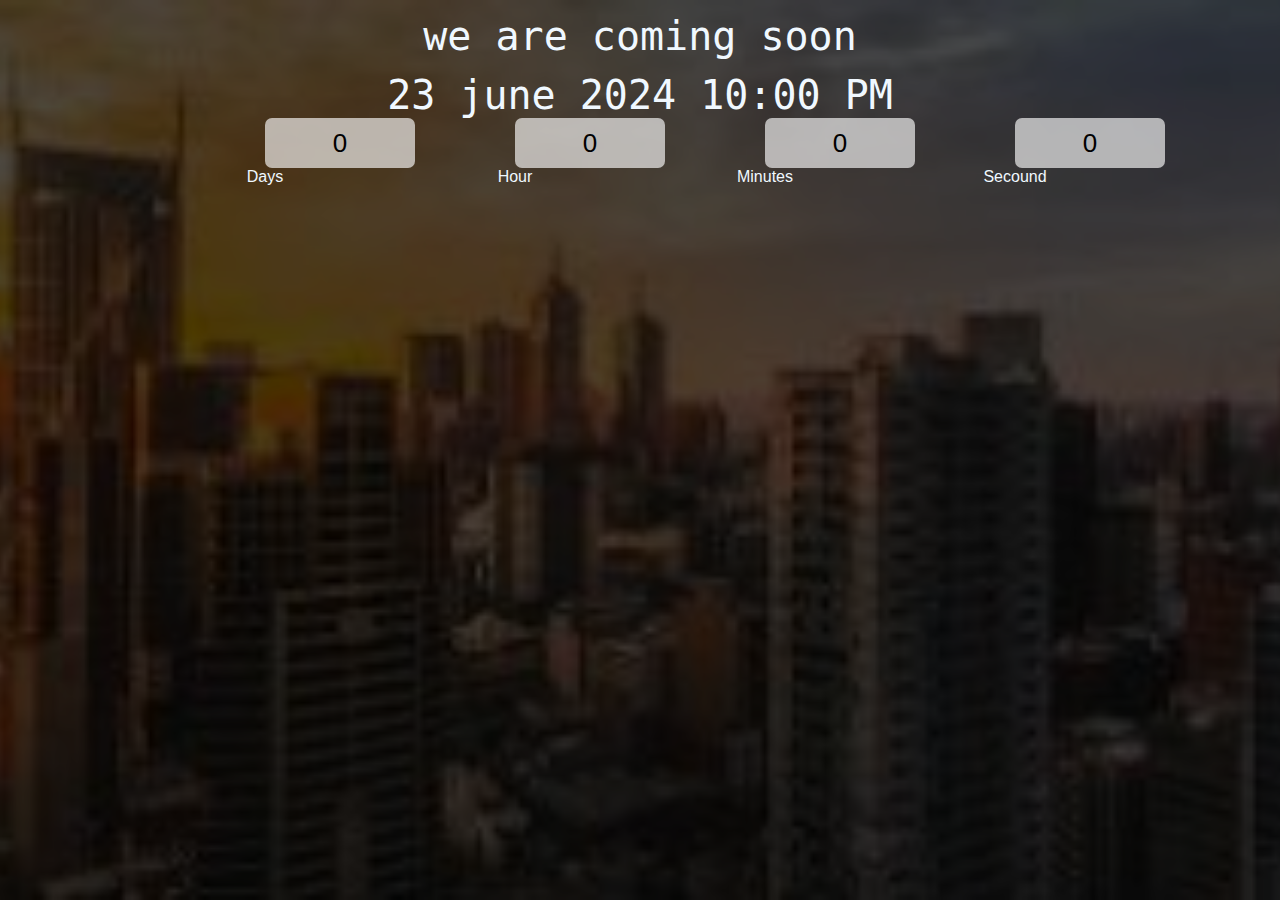
<file: counteer/index.html>
<!DOCTYPE html>
<html lang="en">
<head>
    <meta charset="UTF-8">
    <meta name="viewport" content="width=device-width, initial-scale=1.0">
    <link rel="stylesheet" href="css/custom.css">
    <title>counddown</title>
</head>
<body>

    <div class="main">
    <div class="overlay">
        <div class="title">we are coming soon</div>
        <div class="title" id="end-date">29 May 2024 6:12 AM</div>
        <div class="col">
            <div >
                <input type="text" readonly value="0">
                <br/>
                <label for="">Days</label>
            </div>
            <div>
                <input type="text" readonly value="0">
                <br/>
                <label for="">Hour</label>
            </div>
            <div>
                <input type="text" readonly value="0">
                <br/>
                <label for="">Minutes</label>
            </div>
            <div>
                <input type="text" readonly value="0">
                <br/>
                <label for="">Secound</label>
            </div>
        </div>
    </div>
    </div>
</body>
<script src="js/app.js"></script>
</html>
</file>
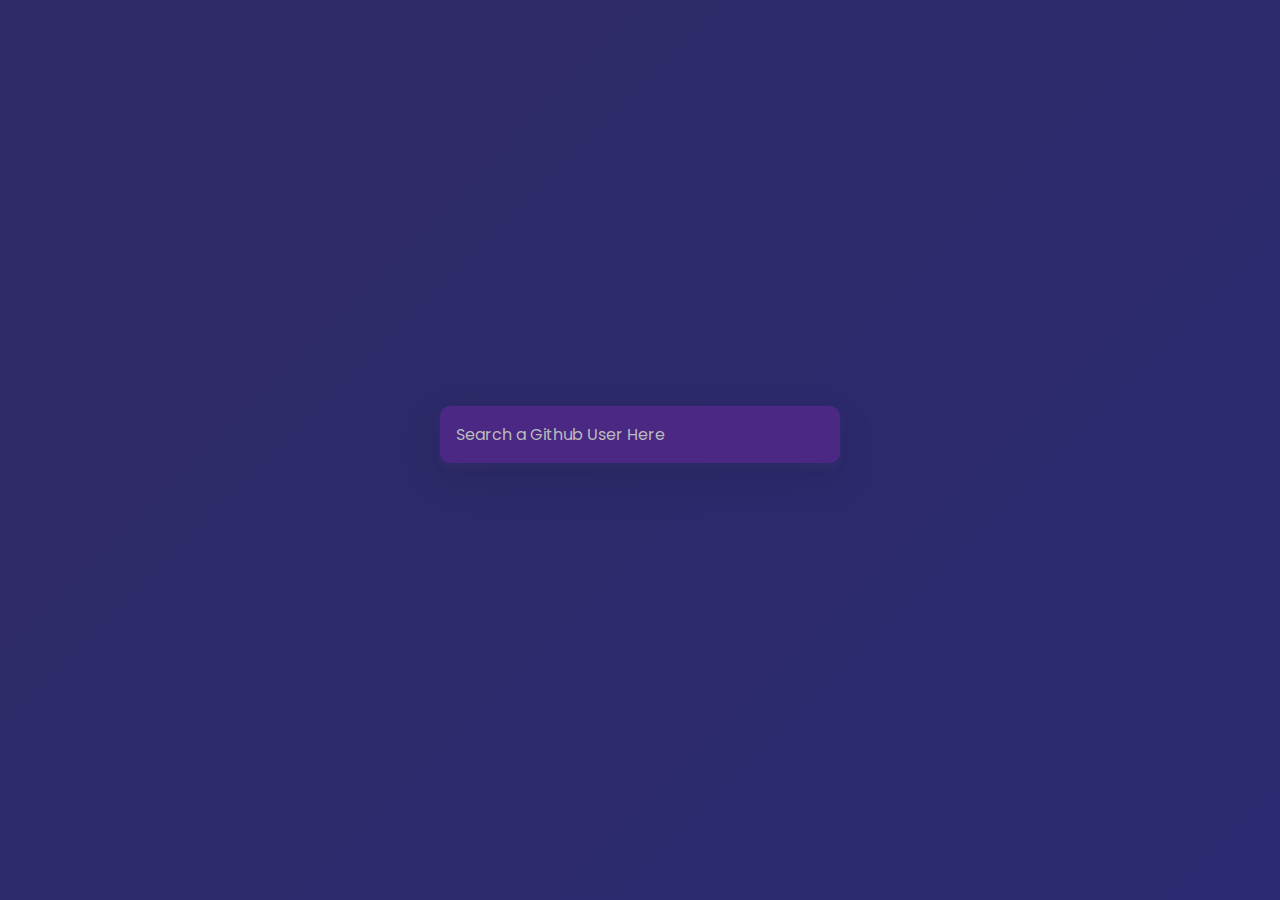
<file: github/index.html>
<!DOCTYPE html>
<html lang="en">

<head>
    <meta charset="UTF-8" />
    <meta name="viewport" content="width=device-width, initial-scale=1.0" />
    <title>Github Profiles</title>
    <link rel="stylesheet" href="custom.css" />
    <script src="app.js" defer></script>
</head>

<body>
    <form id="form" onsubmit="return formSubmit()">
        <input type="text" id="search" autofocus placeholder="Search a Github User Here" />
    </form>
    <main id="main">
        <!-- <div class="card">
            <div>
                <img class="avatar" src="https://picsum.photos/200" alt="Florin Pop">
            </div>
            <div class="user-info">
                <h2>Name</h2>
                <p>Bio</p>

                <ul class="info">
                    <li>###<strong>Followers</strong></li>
                    <li>##<strong>Following</strong></li>
                    <li>###<strong>Repos</strong></li>
                </ul>

                <div id="repos">
                    <a class="repo" href="#" target="_blank">Repo 1</a>
                    <a class="repo" href="#" target="_blank">Repo 2</a>
                    <a class="repo" href="#" target="_blank">Repo 3</a>
                </div>
            </div>
        </div> -->
    </main>
</body>

</html>
</file>
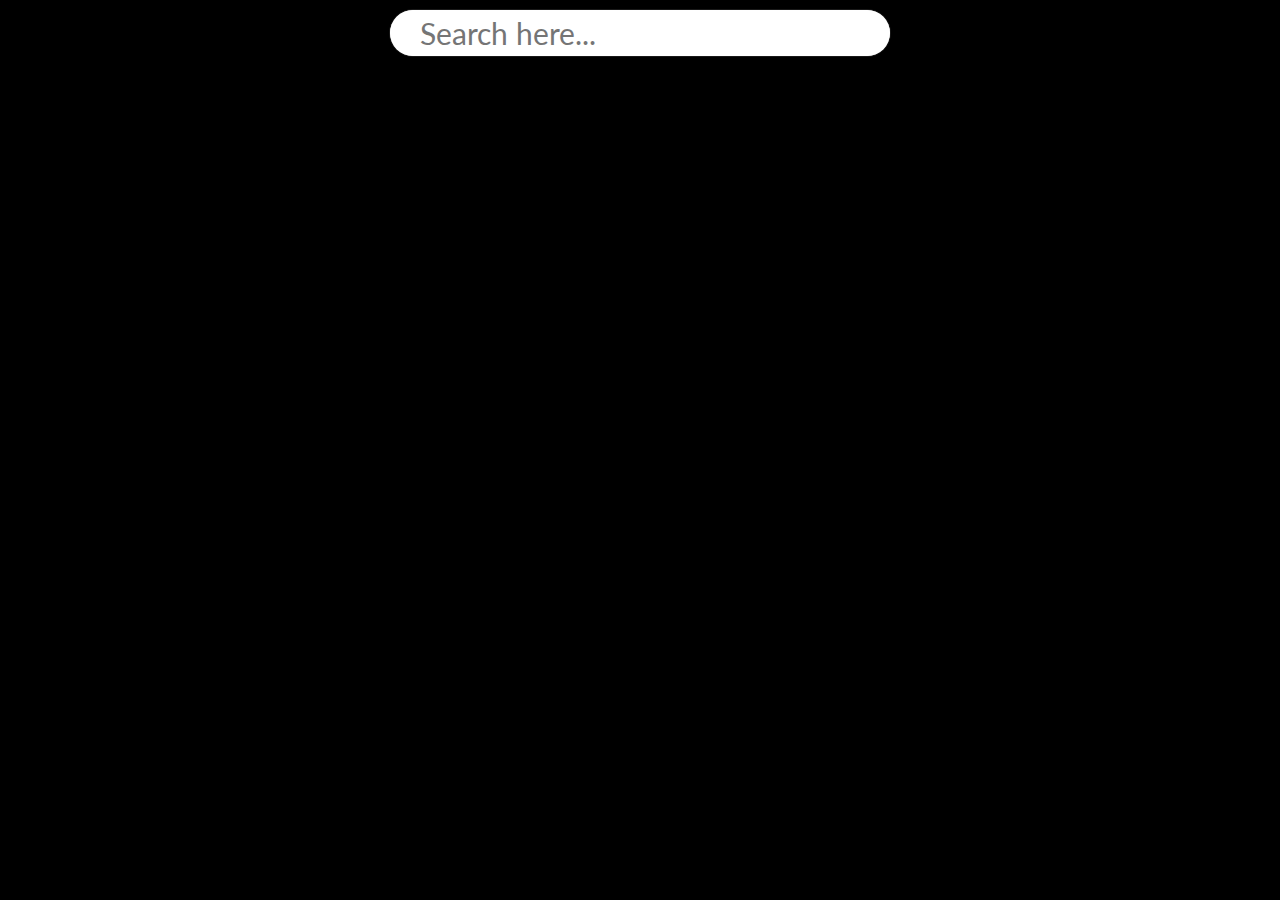
<file: movie-search-app/index.html>
<!DOCTYPE html>
<html lang="en">

<head>
    <meta charset="UTF-8">
    <meta http-equiv="X-UA-Compatible" content="IE=edge">
    <meta name="viewport" content="width=device-width, initial-scale=1.0">
    <title>Document</title>
    <link rel="stylesheet" href="css/custom.css">
</head>

<body>
    <div class="main">
        <div class="row" style="justify-content: center;">
            <input type="search" id="search" autofocus autocomplete="off" placeholder="Search here..." />
        </div>
        <div class="row" id="movie-box">

        </div>
    </div>
    <script src="js/app.js"></script>
</body>

</html>
</file>
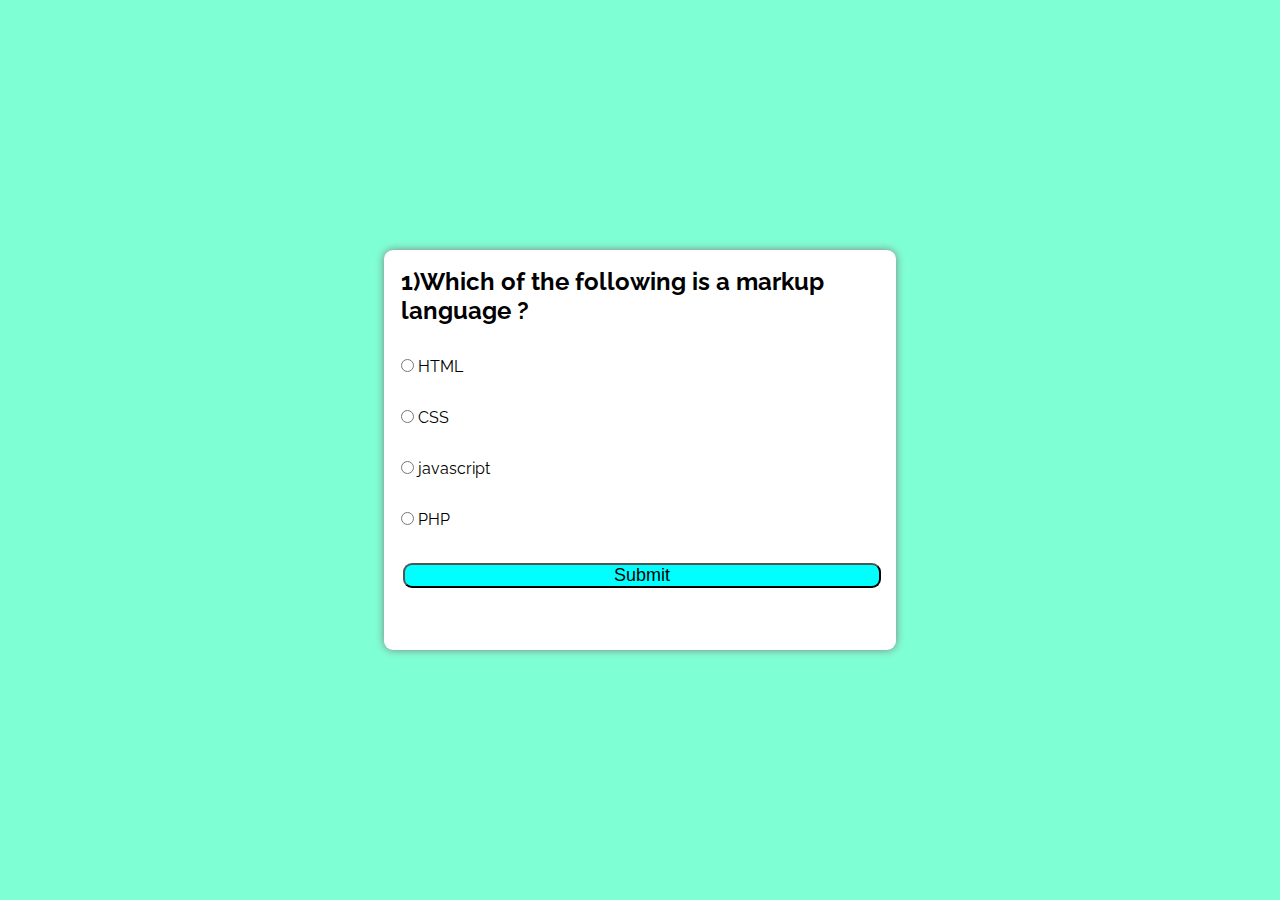
<file: quize/index.html>
<!DOCTYPE html>
<html lang="en">
<head>
    <meta charset="UTF-8">
    <meta name="viewport" content="width=device-width, initial-scale=1.0">
    <title>Document</title>
    <link rel="stylesheet" href="css/custom.css">
</head>
<body>
    <div id="main">
        <div id="box">
            <h2 id="quesBox"> 1) This is our first dammo question. </h2>
            <div class="row">
                <input class="options" id="option1" type="radio" value="a" name="option"/>
                <lable for="option1">Option 1</lable>
            </div>
            <div class="row">
                <input class="options" id="option2" type="radio" value="b" name="option"/>
                <lable for="option2">Option 2</lable>
            </div>
            <div class="row">
                <input class="options" id="option3" type="radio" value="c" name="option"/>
                <lable for="option3">Option 3</lable>
            </div>
            <div class="row">
                <input class="options" id="option4" type="radio" value="d" name="option"/>
                <lable for="option4">Option 4</lable>
            </div>
            <button class="btn">
                Submit
            </button>
        </div>
    </div>
   
    <script src="js/app.js"></script>
</body>
</html>
</file>
<file: counteer/css/custom.css>
*{
    padding :0;
    margin :0;
    box-sizing: border-box;
    font-family:'Poppins', sans-serif;
}
.main{
    width: 100%;
    height:100vh;
    background: url('../image/download\ \(1\).jpg') center center;
    background-size: cover;
}
.overlay{
    width: 100%;
    height:100%;
    display:flex;
    align-items: center;
    flex-direction: column;
    background-color: rgba(0,0,0,0.7);
}
.title{
    margin-top:13px;
    color:aliceblue;
    font-size:2.5rem;
    font-family: "Reddit Mono", monospace;
    font-optical-sizing: auto;
    font-weight: weight;
    font-style: normal;
}
.col{
    width: 1033x;
    height: 100 px;
    display:flex;
    justify-content: center; 
    color:aliceblue;
}
input{
    width:60%;
    height:50px;
    border-radius: 7px;
    margin-left:50%;
    border-color: transparent;
    text-align: center;
    font-size:26px;
    background-color:rgba(255,255,255,0.64);
}
.col div {
    width: 250px;
    text-align: center;
    font-size:auto; 
    margin-left: 14 px;
}
</file>
<file: github/custom.css>
@import url("https://fonts.googleapis.com/css2?family=Poppins:wght@200;400;600&display=swap");
* {
    box-sizing: border-box;
    padding: 0;
    margin: 0;
}

body {
    background-color: #2a2a72;
    background-image: linear-gradient(315deg, #2a2a72 0%, #2e2a68 74%);
    display: flex;
    flex-direction: column;
    align-items: center;
    justify-content: center;
    font-family: "Poppins", sans-serif;
    margin: 0;
    min-height: 100vh;
}

input {
    background-color: #4c2885;
    border-radius: 10px;
    border: none;
    box-shadow: 0 5px 10px rgba(154, 160, 185, 0.05), 0 15px 40px rgba(0, 0, 0, 0.1);
    color: white;
    font-family: inherit;
    font-size: 1rem;
    padding: 1rem;
    margin-bottom: 2rem;
    width: 400px;
}

input::placeholder {
    color: #bbb;
}

input:focus {
    outline: none;
}

.card {
    background-color: #4c2885;
    background-image: linear-gradient(315deg, #4c2885 0%, #4c11ac 100%);
    border-radius: 20px;
    box-shadow: 0 5px 10px rgba(154, 160, 185, 0.05), 0 15px 40px rgba(0, 0, 0, 0.1);
    display: flex;
    padding: 3rem;
    max-width: 800px;
}

.avatar {
    border: 10px solid #2a2a72;
    border-radius: 50%;
    height: 150px;
    width: 150px;
}

.user-info {
    color: #eee;
    margin-left: 2rem;
}

.user-info h2 {
    margin-top: 0;
}

.user-info ul {
    display: flex;
    justify-content: space-between;
    list-style-type: none;
    padding: 0;
    max-width: 400px;
}

.user-info ul li {
    display: flex;
    margin-right: 10px;
    align-items: center;
}

.user-info ul li strong {
    font-size: 0.9rem;
    margin-left: 0.5rem;
}

.repo {
    background-color: #2a2a72;
    border-radius: 5px;
    display: inline-block;
    color: white;
    font-size: 0.7rem;
    padding: 0.25rem 0.5rem;
    margin-right: 0.5rem;
    margin-bottom: 0.5rem;
    text-decoration: none;
}
</file>
<file: movie-search-app/css/custom.css>
@import url('https://fonts.googleapis.com/css2?family=Lato:ital,wght@0,300;1,300&display=swap');
* {
    padding: 0;
    margin: 0;
    font-family: 'Lato', sans-serif;
    box-sizing: border-box;
}

.main {
    width: 100%;
    min-height: 100vh;
    background-color: black;
}

.row {
    display: flex;
    flex-wrap: wrap;
    justify-content: space-between;
}

.box {
    padding: 10px;
    width: 25%;
    flex-basis: 25%;
    height: 400px;
    border-radius: 5px;
    overflow: hidden;
    border-radius: 5px;
    position: relative;
}

.box img {
    width: 100%;
    height: 100%;
    box-shadow: 0 4px 5px rgb(0 0 0 / 20%);
}

.box .overlay {
    width: 100%;
    max-height: 100%;
    min-height: auto;
    position: absolute;
    bottom: -100%;
    font-weight: bold;
    padding: 20px;
    border-radius: 10px 10px 0px 0px;
    left: 0;
    transition: 0.5s;
    background-color: white;
}

.box span {
    color: orange;
    display: inline-block;
    font-weight: bold;
    font-size: 25px;
}

.title {
    width: 100%;
    display: flex;
    justify-content: space-between;
}

.box:hover .overlay {
    bottom: 0%;
}

.overlay h2 {
    margin-bottom: 10px;
}

#search {
    width: 500px;
    padding: 5px 30px;
    background-color: rgba(52, 73, 94, 0.7);
    outline: none;
    border: none;
    box-shadow: 0px 0px 1px white;
    color: White;
    margin-top: 10px;
    font-size: 30px;
    border-radius: 25px;
    transition: 1s;
    margin-bottom: 15px;
}

#search:focus {
    background-color: white;
    color: black;
}
</file>
<file: quize/css/custom.css>
@import url('https://fonts.googleapis.com/css2?family=Raleway:ital,wght@0,100..900;1,100..900&display=swap');
*{
    padding:0;
    margin:0;
    box-sizing: border-box;
    font-family: "Raleway", sans-serif;
}
body{
    background-color: aquamarine;
}
#main{
    height:100vh;
    width:100%;
    display: flex;
    justify-content: center;
    align-items: center;
}
#box{
    padding: 17px;
    width: 40%;
    height: 400px;
    box-shadow: 0px 0px 9px gray;
    background-color: white;
    border-radius: 9px;
}
.row{
    width:100%;
    margin:2rem;
    margin-left: auto;
}
.btn{
    width:100%;
    margin:2px;
    font-family: 'Lucida Sans', 'Lucida Sans Regular', 'Lucida Grande', 'Lucida Sans Unicode', Geneva, Verdana, sans-serif;
    font-size:large;
    background-color: aqua;
    border-radius: 9px;

}
</file>
